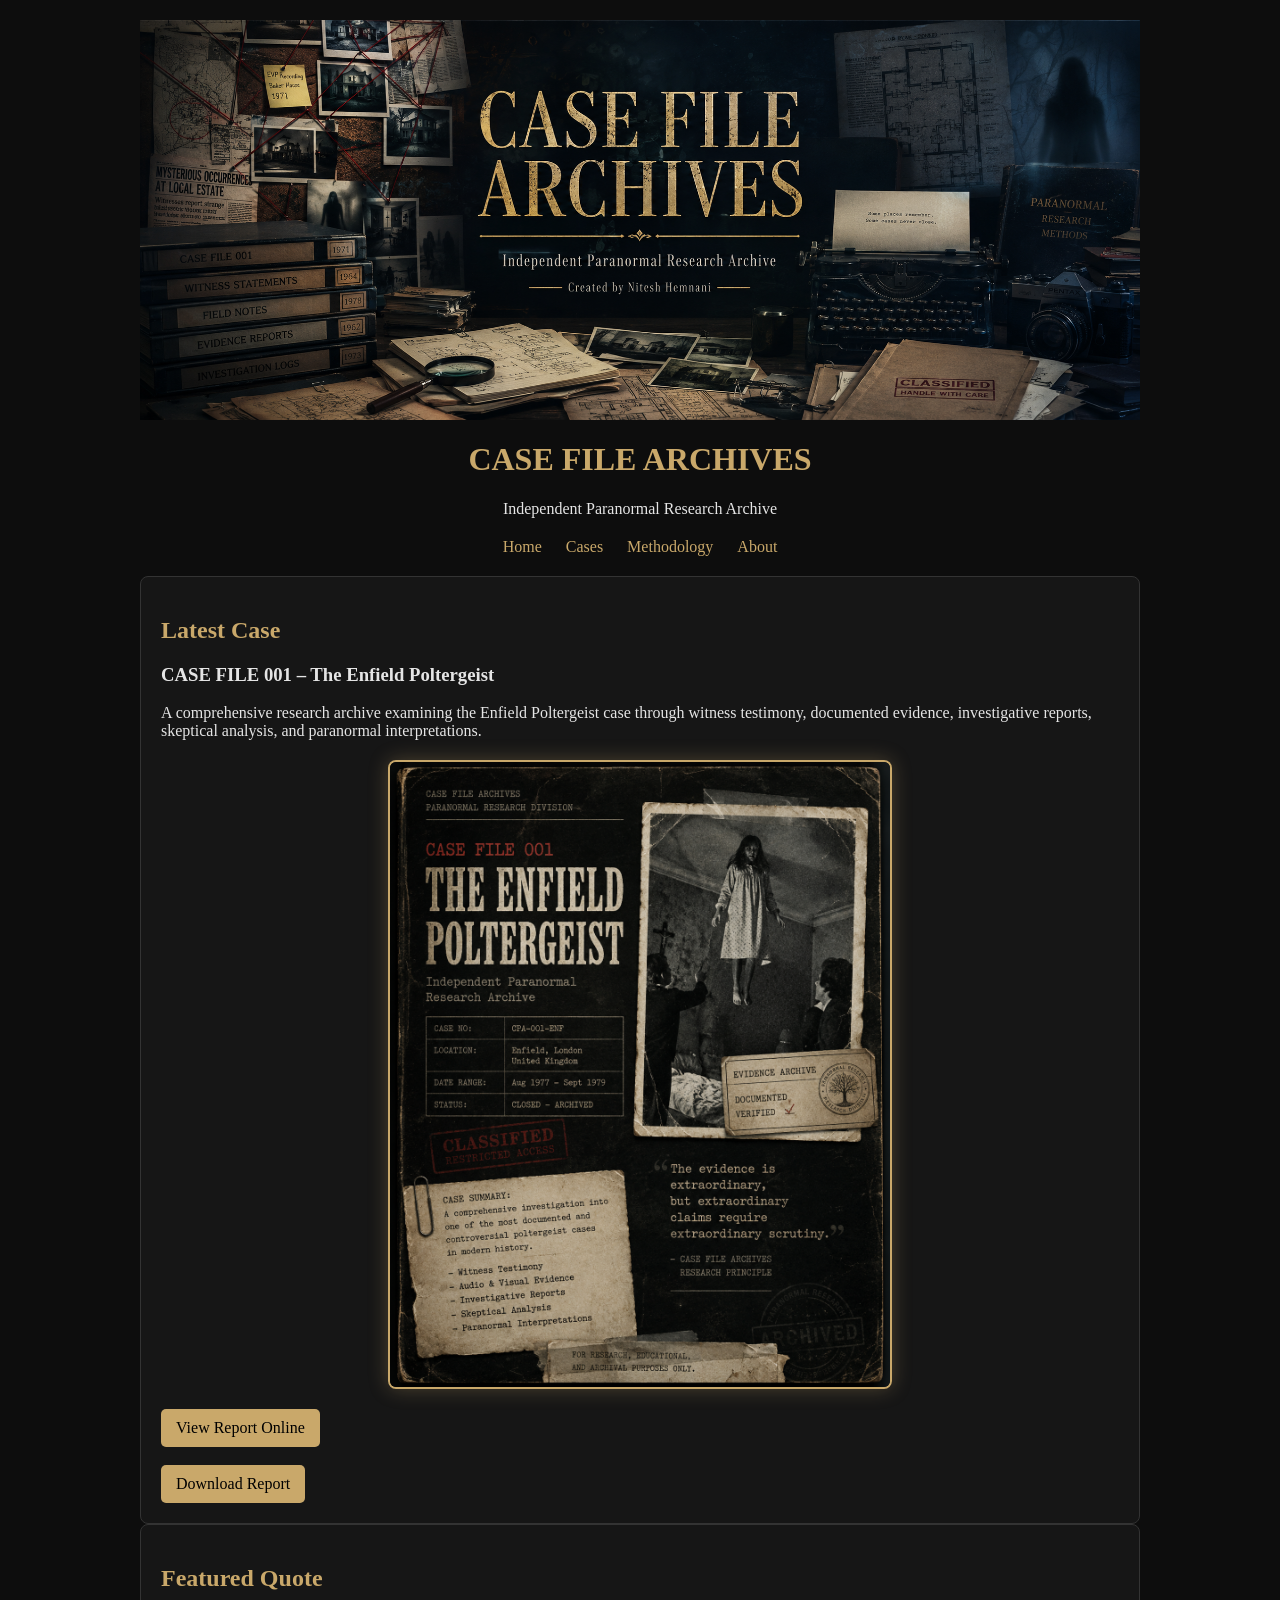
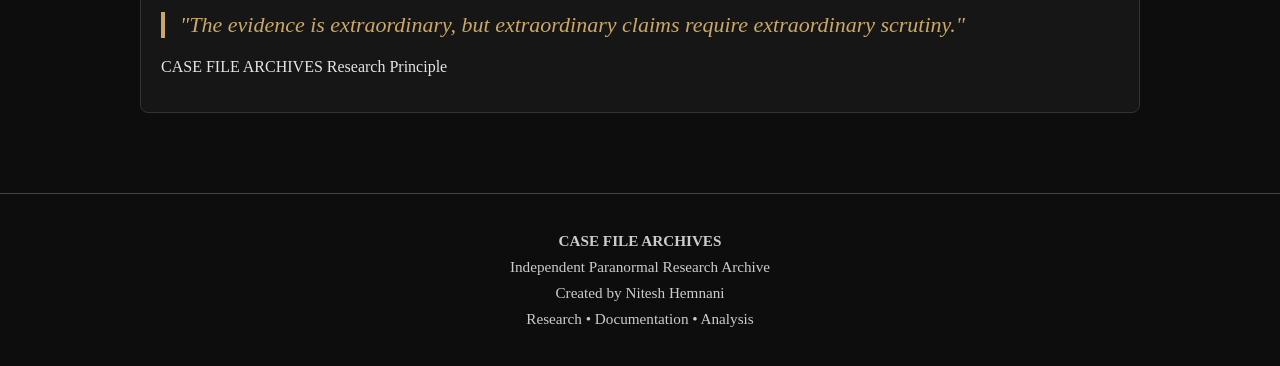
<file: index.html>
<!DOCTYPE html>
<html lang="en">
<head>
<meta charset="UTF-8">
<meta name="viewport" content="width=device-width, initial-scale=1.0">
<link rel="icon" type="image/png" href="favicon.png">
<title>CASE FILE ARCHIVES</title>
<link rel="stylesheet" href="style.css">
</head>

<body>
<div class="container">
<header class="header">
<img src="banner.png" alt="CASE FILE ARCHIVES" class="banner">

<h1>CASE FILE ARCHIVES</h1>
<p>Independent Paranormal Research Archive</p>

<nav>
<a href="index.html">Home</a>
<a href="cases.html">Cases</a>
<a href="methodology.html">Methodology</a>
<a href="about.html">About</a>
</nav>
</header>

<section class="case-box">
<h2>Latest Case</h2>

<h3>CASE FILE 001 – The Enfield Poltergeist</h3>

<p>
A comprehensive research archive examining the Enfield
Poltergeist case through witness testimony,
documented evidence, investigative reports,
skeptical analysis, and paranormal interpretations.
</p>
<img src="enfield-cover.png" alt="CASE FILE 001 - The Enfield Poltergeist" class="case-cover">
<a href="viewer-enfield.html" class="download-btn">
View Report Online
</a>

<br><br>
<a href="Case File 001 - The Enfield Poltergeist.pdf" class="download-btn">
Download Report
</a>
</section>
  <section class="case-box">
<h2>Featured Quote</h2>

<blockquote>
"The evidence is extraordinary, but extraordinary claims require extraordinary scrutiny."
</blockquote>

<p>
CASE FILE ARCHIVES Research Principle
</p>
  </section>
</div>
<footer class="footer">

<p><strong>CASE FILE ARCHIVES</strong></p>

<p>Independent Paranormal Research Archive</p>

<p>Created by Nitesh Hemnani</p>

<p>Research • Documentation • Analysis</p>

</footer>  
</body>
</html>
</file>
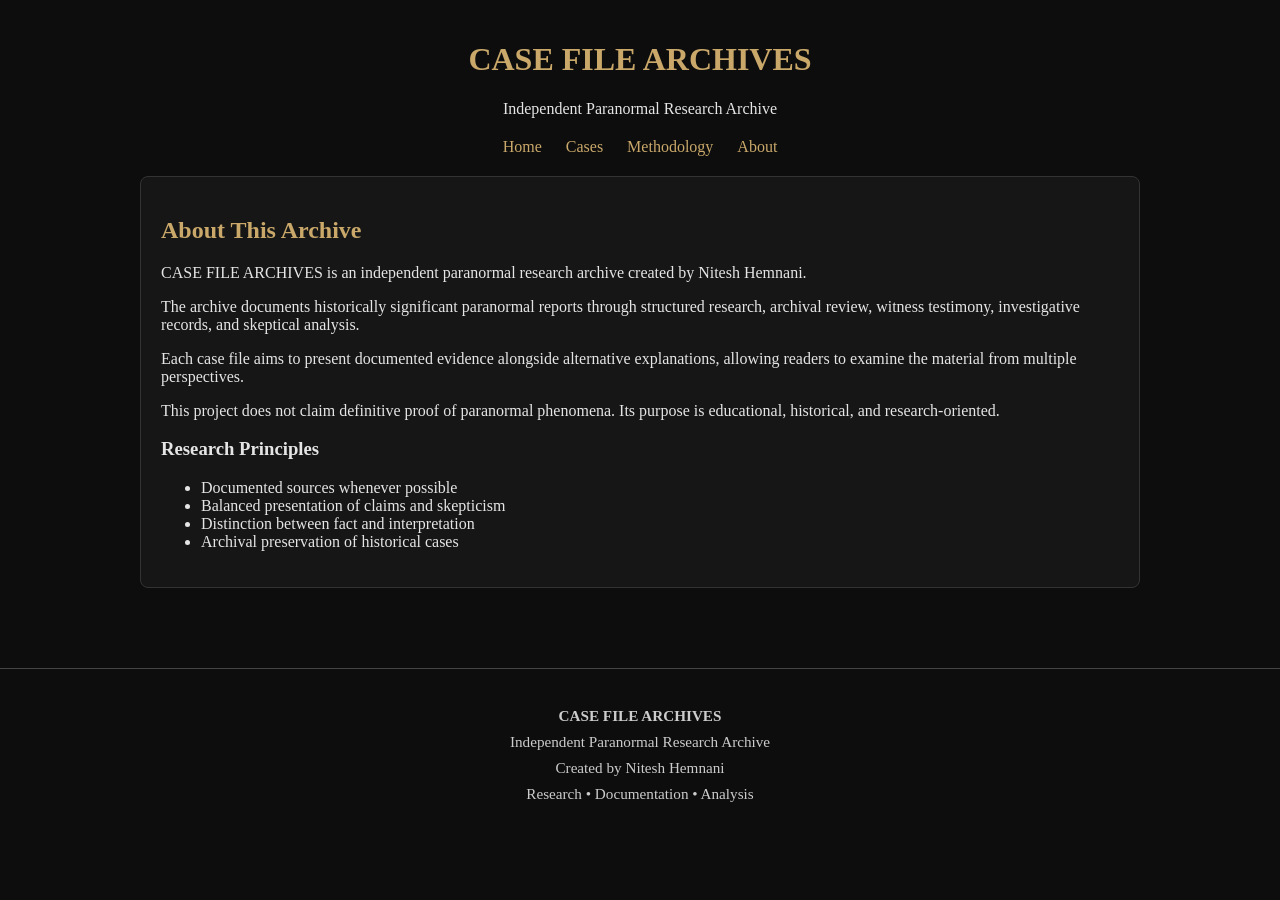
<file: about.html>
<!DOCTYPE html>
<html lang="en">
<head>
<meta charset="UTF-8">
<meta name="viewport" content="width=device-width, initial-scale=1.0">
<link rel="icon" type="image/png" href="favicon.png">
<title>About - CASE FILE ARCHIVES</title>
<link rel="stylesheet" href="style.css">
</head>

<body>

<div class="container">

<header class="header">

<h1>CASE FILE ARCHIVES</h1>

<p>Independent Paranormal Research Archive</p>

<nav>
<a href="index.html">Home</a>
<a href="cases.html">Cases</a>
<a href="methodology.html">Methodology</a> 
<a href="about.html">About</a>
</nav>

</header>

<section class="case-box">

<h2>About This Archive</h2>

<p>
CASE FILE ARCHIVES is an independent paranormal research archive created by Nitesh Hemnani.
</p>

<p>
The archive documents historically significant paranormal reports through structured research, archival review, witness testimony, investigative records, and skeptical analysis.
</p>

<p>
Each case file aims to present documented evidence alongside alternative explanations, allowing readers to examine the material from multiple perspectives.
</p>

<p>
This project does not claim definitive proof of paranormal phenomena. Its purpose is educational, historical, and research-oriented.
</p>

<h3>Research Principles</h3>

<ul>
<li>Documented sources whenever possible</li>
<li>Balanced presentation of claims and skepticism</li>
<li>Distinction between fact and interpretation</li>
<li>Archival preservation of historical cases</li>
</ul>
</section>

</div>

<footer class="footer">
    <p><strong>CASE FILE ARCHIVES</strong></p>
    <p>Independent Paranormal Research Archive</p>
    <p>Created by Nitesh Hemnani</p>
    <p>Research • Documentation • Analysis</p>
</footer>

</body>
</html>
</file>
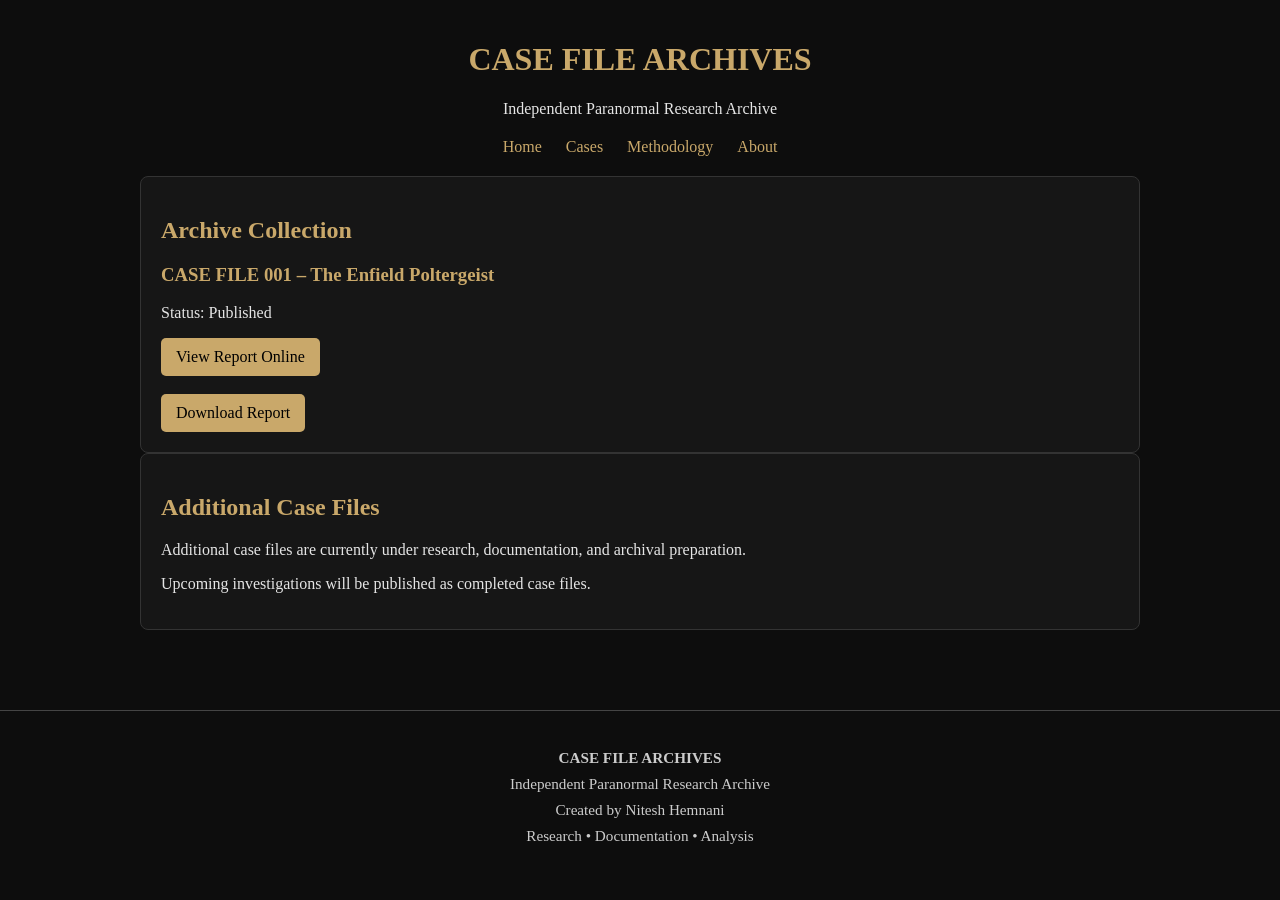
<file: cases.html>
<!DOCTYPE html>
<html lang="en">
<head>
<meta charset="UTF-8">
<meta name="viewport" content="width=device-width, initial-scale=1.0">
<link rel="icon" type="image/png" href="favicon.png">
<title>Cases - CASE FILE ARCHIVES</title>
<link rel="stylesheet" href="style.css">
</head>

<body>

<div class="container">

<header class="header">
<h1>CASE FILE ARCHIVES</h1>
<p>Independent Paranormal Research Archive</p>

<nav>
<a href="index.html">Home</a>
<a href="cases.html">Cases</a>
<a href="methodology.html">Methodology</a>
<a href="about.html">About</a>
</nav>
</header>

<section class="case-box">

<h2>Archive Collection</h2>

<h3>
<a href="enfield-poltergeist.html">
CASE FILE 001 – The Enfield Poltergeist
</a>
</h3>

<p>
Status: Published
</p>
<a href="viewer-enfield.html" class="download-btn">
View Report Online
</a>

<br><br>
<a href="Case File 001 - The Enfield Poltergeist.pdf" class="download-btn">
Download Report
</a>

</section>
<section class="case-box">

<h2>Additional Case Files</h2>

<p>
Additional case files are currently under research,
documentation, and archival preparation.
</p>

<p>
Upcoming investigations will be published as
completed case files.
</p>

</section>
</div>

<footer class="footer">
    <p><strong>CASE FILE ARCHIVES</strong></p>
    <p>Independent Paranormal Research Archive</p>
    <p>Created by Nitesh Hemnani</p>
    <p>Research • Documentation • Analysis</p>
</footer>
  
</body>
</html>
</file>
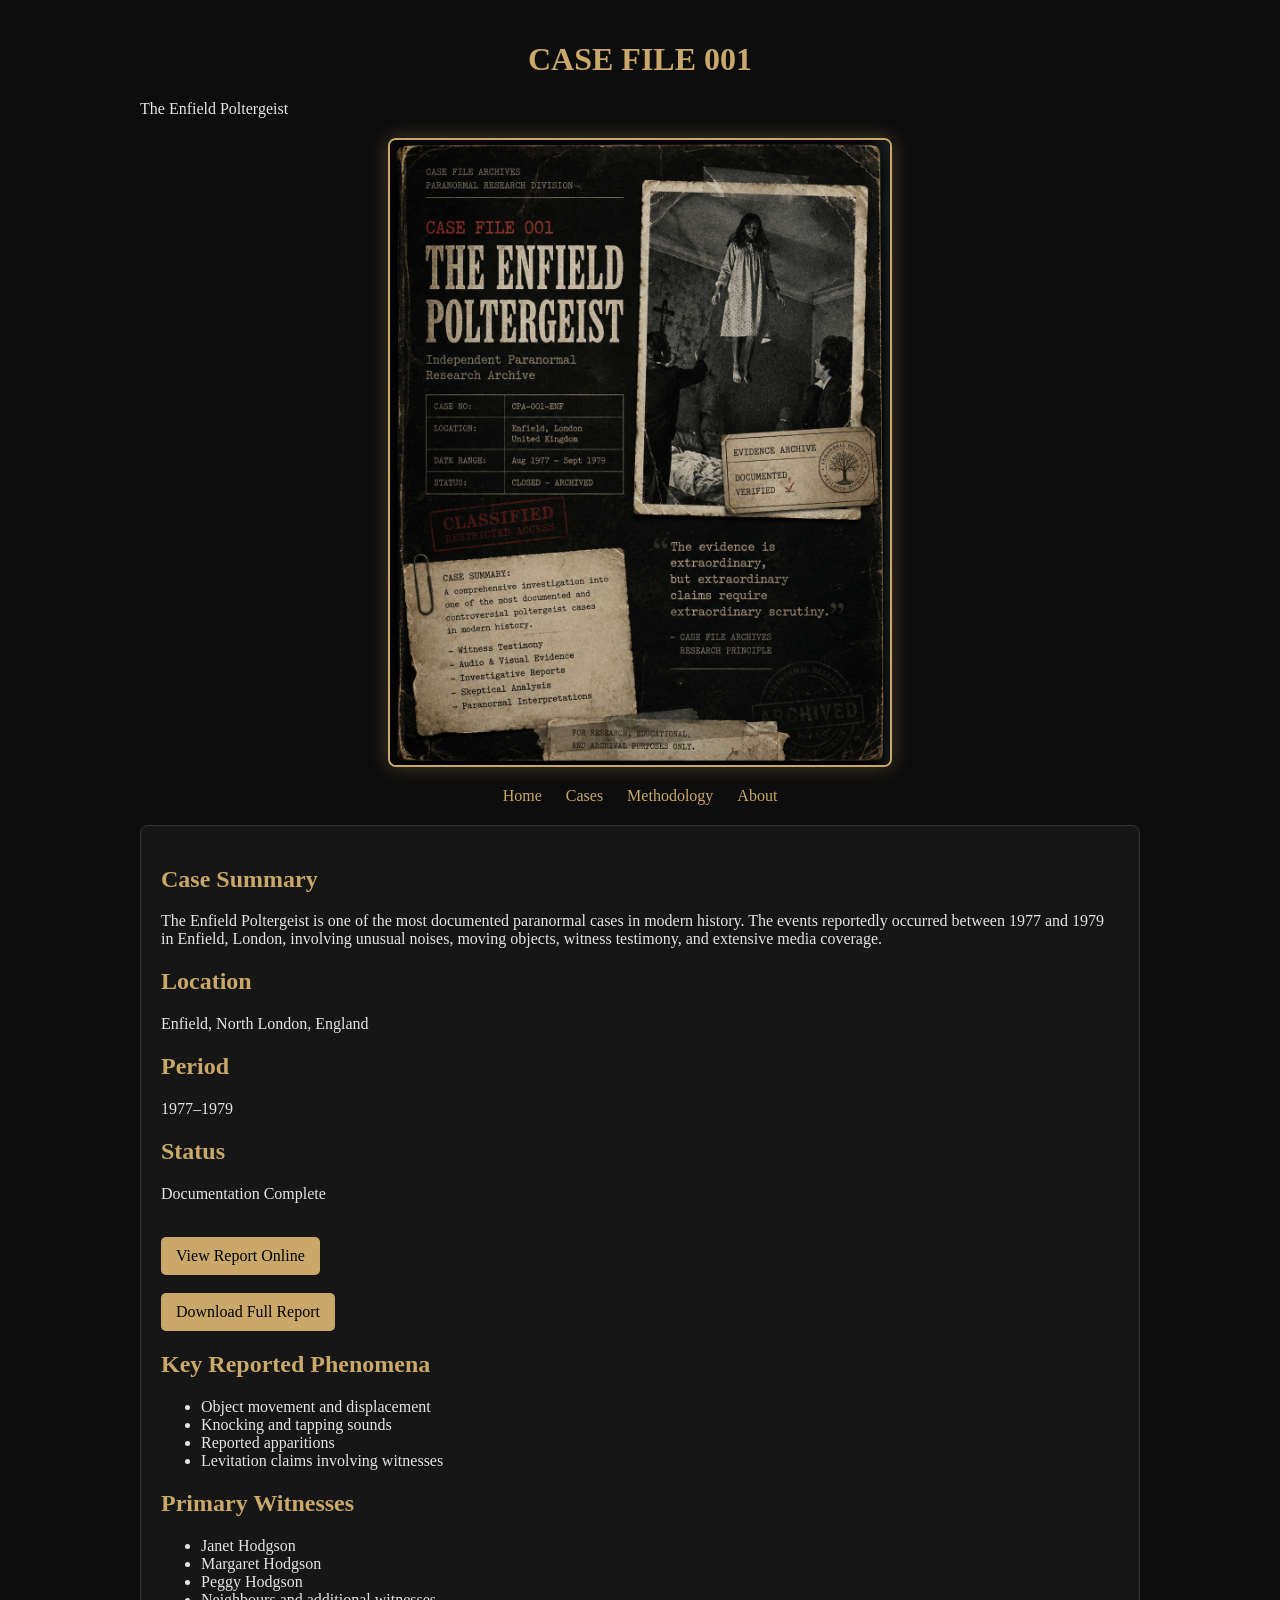
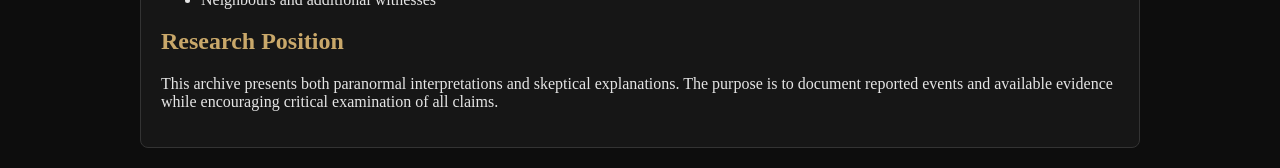
<file: enfield-poltergeist.html>
<!DOCTYPE html>
<html lang="en">
<head>
<meta charset="UTF-8">
<meta name="viewport" content="width=device-width, initial-scale=1.0">
<link rel="icon" type="image/png" href="favicon.png">
<title>CASE FILE 001 – The Enfield Poltergeist</title>
<link rel="stylesheet" href="style.css">
</head>

<body>

<div class="container">

<header>
<h1>CASE FILE 001</h1>
<p>The Enfield Poltergeist</p>
<img src="enfield-cover.png" alt="CASE FILE 001" class="case-cover">
<nav>
<a href="index.html">Home</a>
<a href="cases.html">Cases</a>
<a href="methodology.html">Methodology</a>
<a href="about.html">About</a>
</nav>
</header>

<section class="case-box">

<h2>Case Summary</h2>

<p>
The Enfield Poltergeist is one of the most documented paranormal cases in modern history.
The events reportedly occurred between 1977 and 1979 in Enfield, London, involving unusual
noises, moving objects, witness testimony, and extensive media coverage.
</p>

<h2>Location</h2>
<p>
Enfield, North London, England
</p>

<h2>Period</h2>
<p>
1977–1979
</p>

<h2>Status</h2>
<p>
Documentation Complete
</p>

<br>
<a href="viewer-enfield.html" class="download-btn">
View Report Online
</a>

<br><br>
<a href="Case File 001 - The Enfield Poltergeist.pdf" class="download-btn">
Download Full Report
</a>
<h2>Key Reported Phenomena</h2>

<ul>
<li>Object movement and displacement</li>
<li>Knocking and tapping sounds</li>
<li>Reported apparitions</li>
<li>Levitation claims involving witnesses</li>
</ul>

<h2>Primary Witnesses</h2>

<ul>
<li>Janet Hodgson</li>
<li>Margaret Hodgson</li>
<li>Peggy Hodgson</li>
<li>Neighbours and additional witnesses</li>
</ul>

<h2>Research Position</h2>

<p>
This archive presents both paranormal interpretations and skeptical explanations. The purpose is to document reported events and available evidence while encouraging critical examination of all claims.
</p>
</section>

</div>

</body>
</html>
</file>
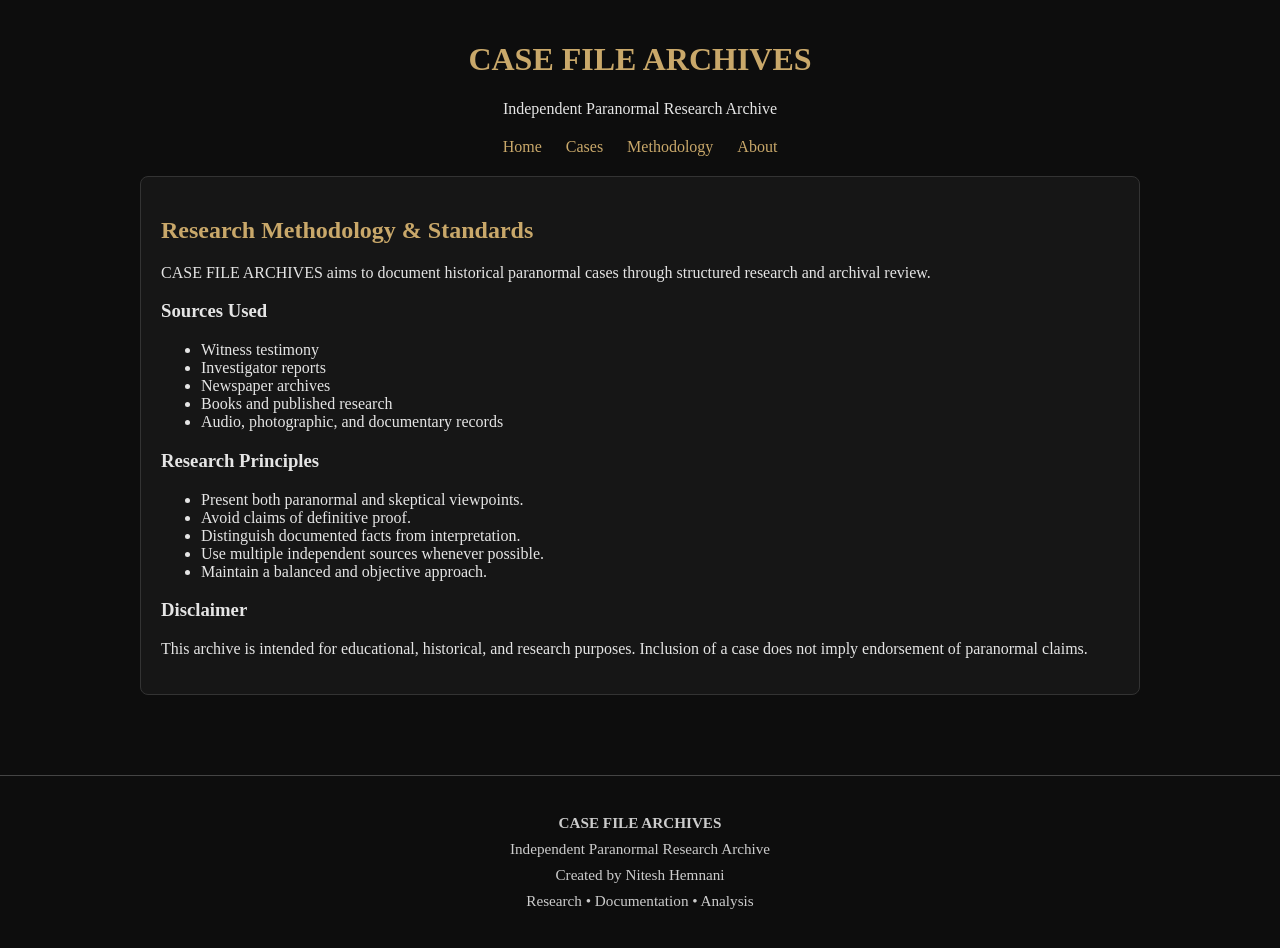
<file: methodology.html>
<!DOCTYPE html>
<html lang="en">
<head>
<meta charset="UTF-8">
<meta name="viewport" content="width=device-width, initial-scale=1.0">
<link rel="icon" type="image/png" href="favicon.png">
<title>Research Methodology - CASE FILE ARCHIVES</title>
<link rel="stylesheet" href="style.css">
</head>

<body>

<div class="container">

<header class="header">

<h1>CASE FILE ARCHIVES</h1>

<p>Independent Paranormal Research Archive</p>

<nav>
<a href="index.html">Home</a>
<a href="cases.html">Cases</a>
<a href="methodology.html">Methodology</a>
<a href="about.html">About</a>
</nav>

</header>

<section class="case-box">

<h2>Research Methodology & Standards</h2>

<p>
CASE FILE ARCHIVES aims to document historical paranormal cases through structured research and archival review.
</p>

<h3>Sources Used</h3>

<ul>
<li>Witness testimony</li>
<li>Investigator reports</li>
<li>Newspaper archives</li>
<li>Books and published research</li>
<li>Audio, photographic, and documentary records</li>
</ul>

<h3>Research Principles</h3>

<ul>
<li>Present both paranormal and skeptical viewpoints.</li>
<li>Avoid claims of definitive proof.</li>
<li>Distinguish documented facts from interpretation.</li>
<li>Use multiple independent sources whenever possible.</li>
<li>Maintain a balanced and objective approach.</li>
</ul>

<h3>Disclaimer</h3>

<p>
This archive is intended for educational, historical, and research purposes. Inclusion of a case does not imply endorsement of paranormal claims.
</p>

</section>

</div>
</section>

</div>

<footer class="footer">
    <p><strong>CASE FILE ARCHIVES</strong></p>
    <p>Independent Paranormal Research Archive</p>
    <p>Created by Nitesh Hemnani</p>
    <p>Research • Documentation • Analysis</p>
</footer>
</body>
</html>
</file>
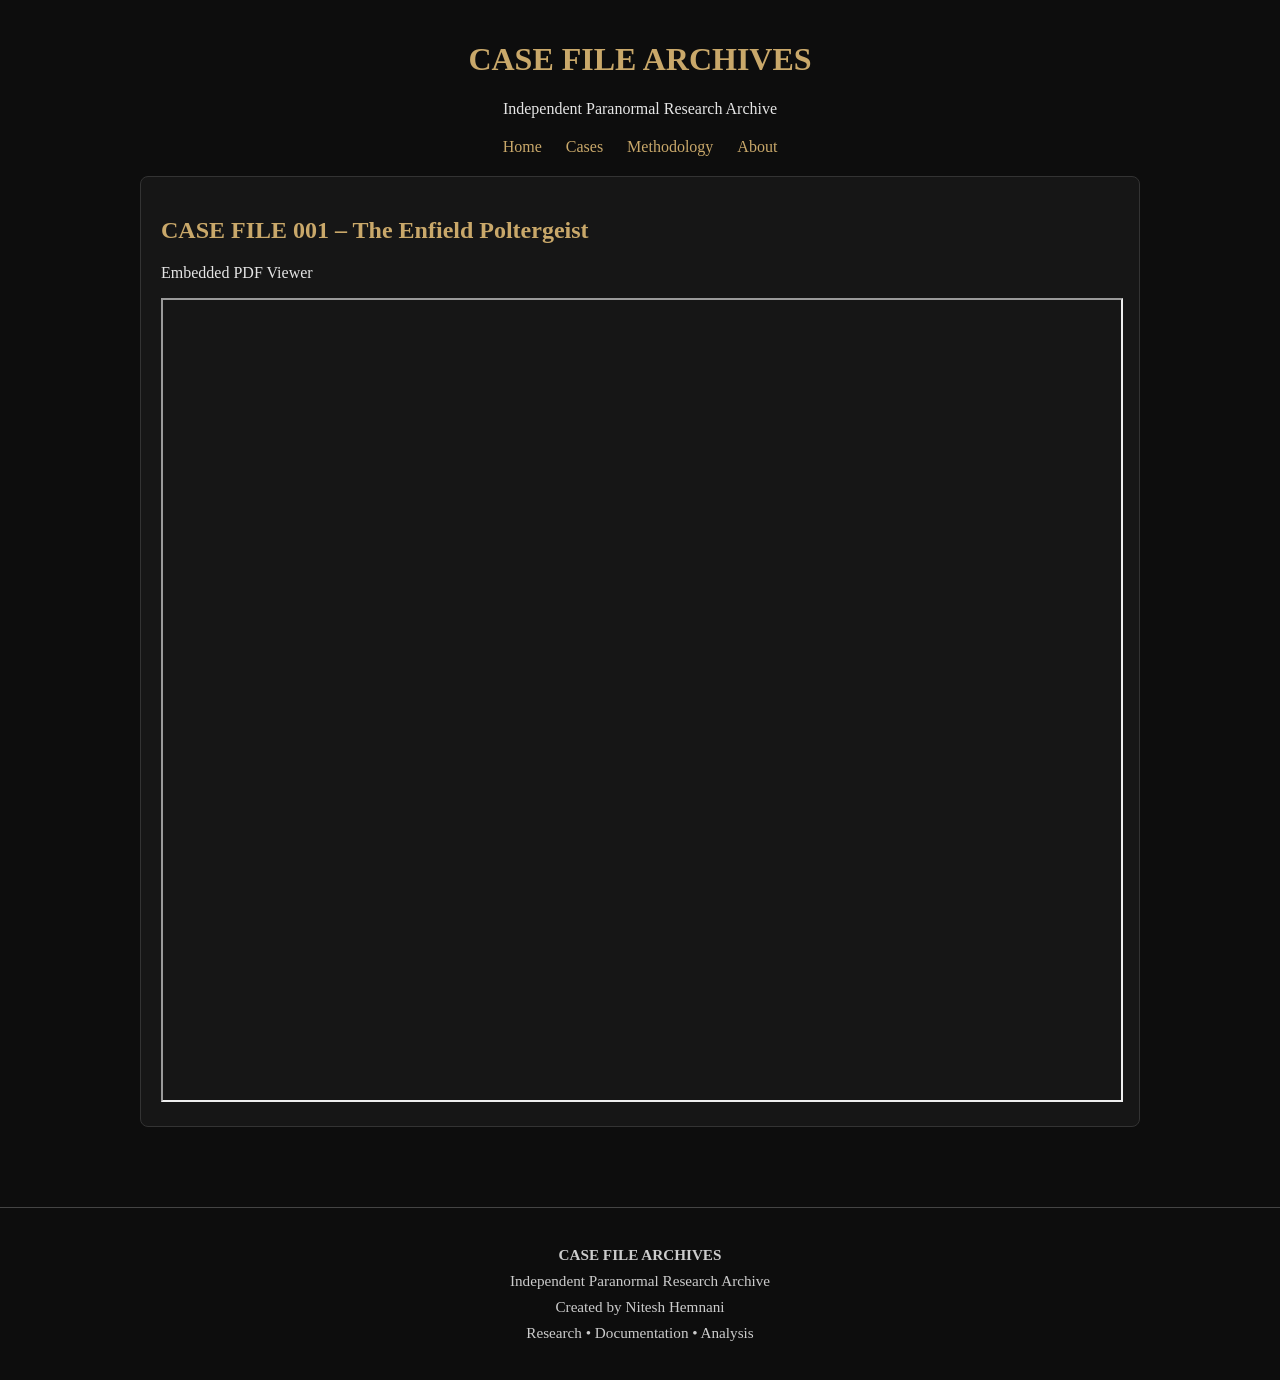
<file: viewer-enfield.html>
<!DOCTYPE html>
<html lang="en">
<head>
<meta charset="UTF-8">
<meta name="viewport" content="width=device-width, initial-scale=1.0">
<link rel="icon" type="image/png" href="favicon.png">
<title>View Report - CASE FILE 001</title>
<link rel="stylesheet" href="style.css">
</head>

<body>

<div class="container">

<header class="header">
<h1>CASE FILE ARCHIVES</h1>
<p>Independent Paranormal Research Archive</p>

<nav>
<a href="index.html">Home</a>
<a href="cases.html">Cases</a>
<a href="methodology.html">Methodology</a>
<a href="about.html">About</a>
</nav>

</header>

<section class="case-box">

<h2>CASE FILE 001 – The Enfield Poltergeist</h2>

<p>
Embedded PDF Viewer
</p>

<iframe
src="Case File 001 - The Enfield Poltergeist.pdf"
width="100%"
height="800">
</iframe>

</section>

</div>

<footer class="footer">
<p><strong>CASE FILE ARCHIVES</strong></p>
<p>Independent Paranormal Research Archive</p>
<p>Created by Nitesh Hemnani</p>
<p>Research • Documentation • Analysis</p>
</footer>

</body>
</html>
</file>
<file: style.css>
body {
    background: #0d0d0d;
    color: #e5e5e5;
    font-family: Georgia, serif;
    margin: 0;
    padding: 0;
}

.banner {
    width: 100%;
    display: block;
}

.container {
    max-width: 1000px;
    margin: auto;
    padding: 20px;
}

h1 {
    color: #c9a86a;
    text-align: center;
}

h2 {
    color: #c9a86a;
}

nav {
    text-align: center;
    margin: 20px 0;
}

nav a {
    color: #c9a86a;
    text-decoration: none;
    margin: 0 10px;
}

.case-box {
    background: #161616;
    border: 1px solid #333;
    padding: 20px;
    border-radius: 8px;
}

.download-btn {
    display: inline-block;
    background: #c9a86a;
    color: #000000 !important;
    padding: 10px 15px;
    text-decoration: none;
    border-radius: 5px;
}

.header {
    text-align: center;
}
.case-box h3 a {
    color: #c9a86a;
    text-decoration: none;
}

.case-box h3 a:hover {
    text-decoration: underline;
}
 
.footer {
    text-align: center;
    margin-top: 60px;
    padding: 30px 20px;
    border-top: 1px solid #444;
    color: #cccccc;
    font-size: 0.95rem;
}

.footer p {
    margin: 8px 0;
}
blockquote {
    font-style: italic;
    font-size: 22px;
    color: #c9a86a;
    border-left: 4px solid #c9a86a;
    padding-left: 15px;
    margin: 20px 0;
}
.case-cover {
    width: 100%;
    max-width: 500px;
    display: block;
    margin: 20px auto;
    border: 2px solid #c9a86a;
    border-radius: 8px;
    box-shadow: 0 0 20px rgba(201,168,106,0.3);
}
</file>
